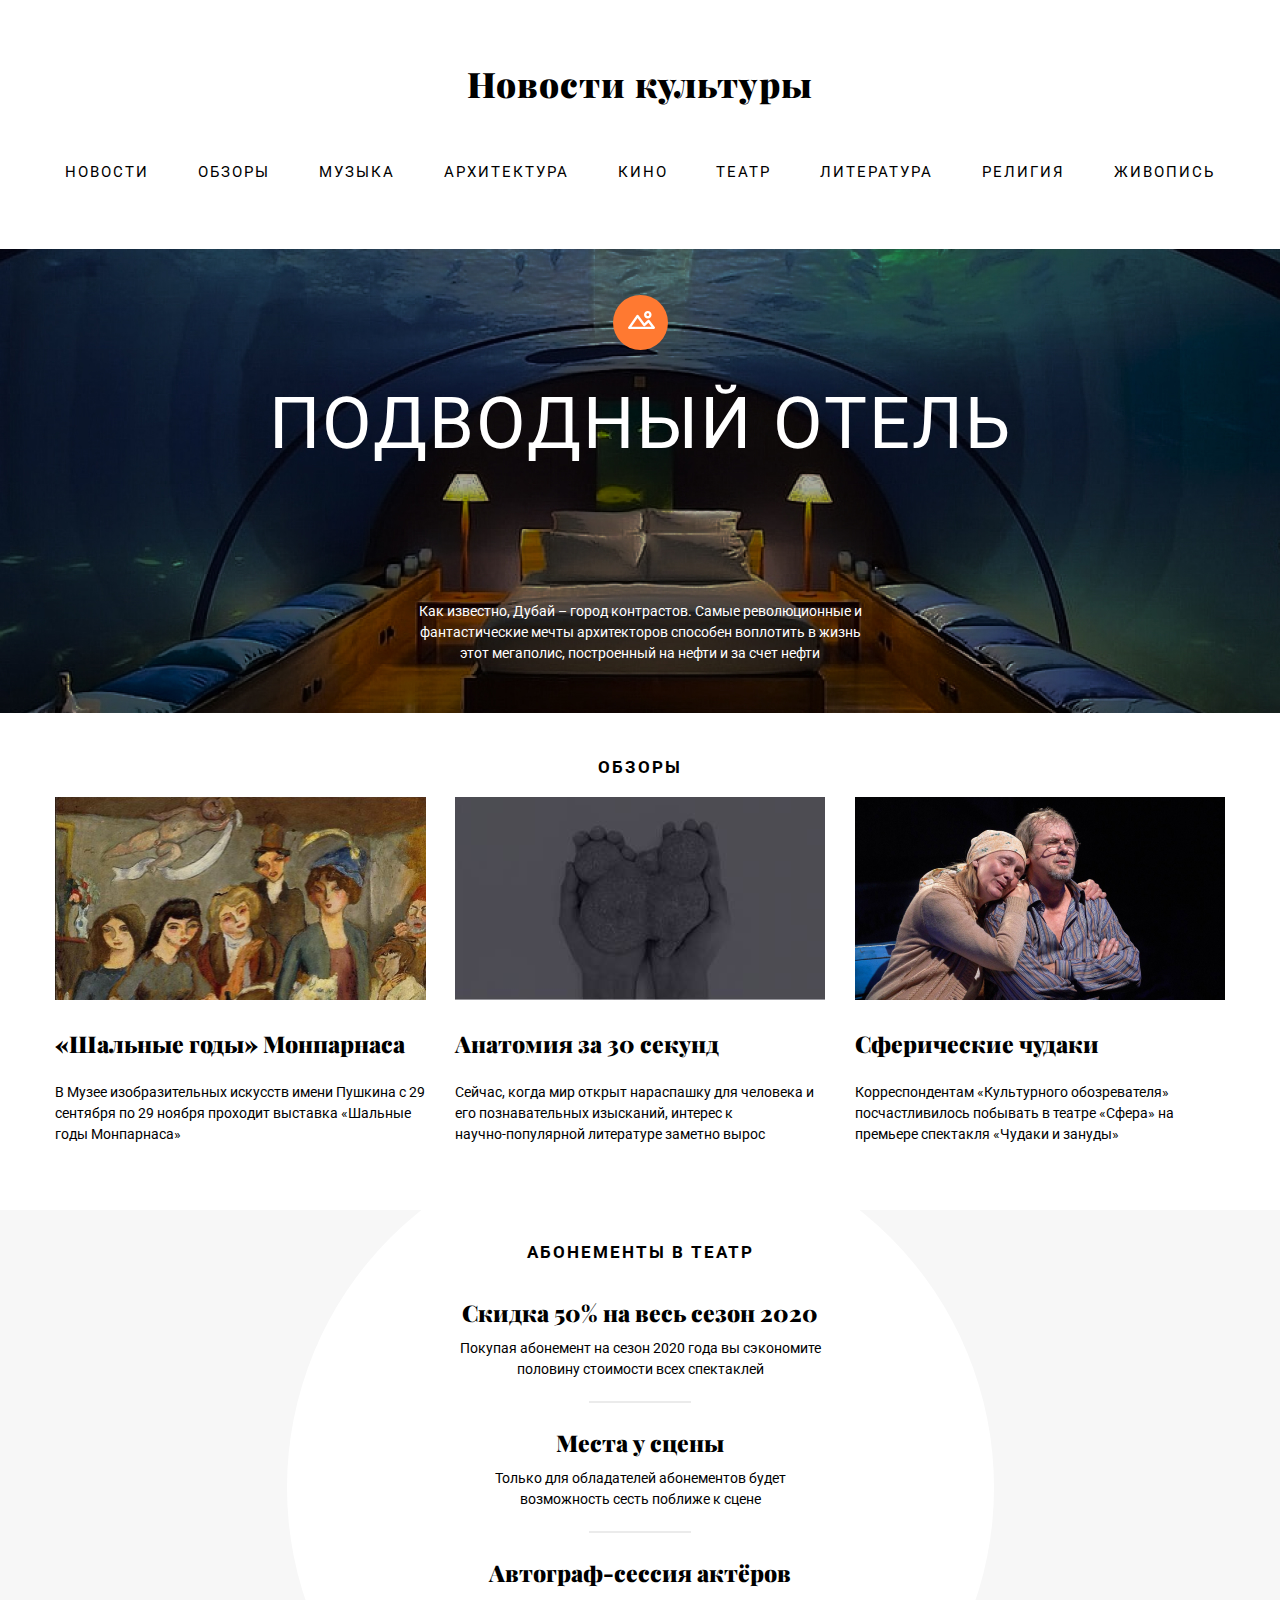
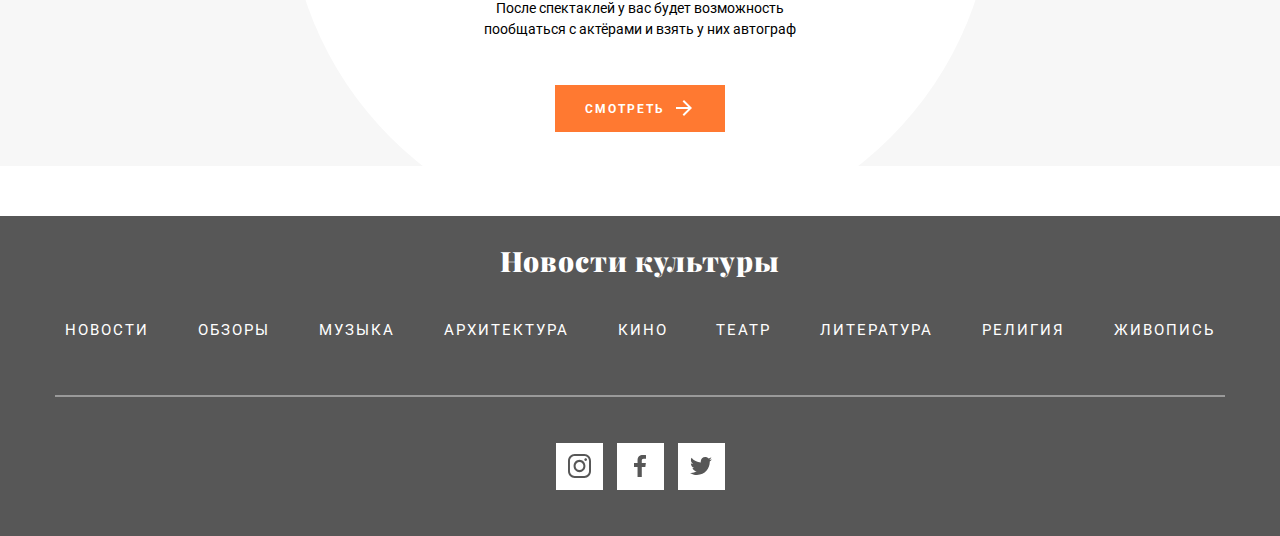
<file: index.html>
<!DOCTYPE html>
<html lang="ru">

<head>
  <meta charset="UTF-8">
  <meta name="viewport" content="width=device-width, initial-scale=1.0">
  <title>Новости культуры</title>
  <link href="https://fonts.googleapis.com/css?family=Playfair+Display:900&display=swap" rel="stylesheet">  
  <link href="https://fonts.googleapis.com/css?family=Roboto:400,700&display=swap" rel="stylesheet">
  <link href="https://fonts.googleapis.com/css?family=Raleway&display=swap" rel="stylesheet">
  <link rel="stylesheet" href="./css/normalize.css"> 
  <link rel="stylesheet" href="css/style.css">
</head>

<body>
  <header class="header">
    <a href="#"><h1>Новости культуры</h1></a>
    <nav role="navigation"> 
      <ul class="nav">
        <li><a href="#" class="nav-link">Новости</a></li>
        <li><a href="#" class="nav-link">Обзоры</a></li>
        <li><a href="#" class="nav-link">Музыка</a></li>
        <li><a href="#" class="nav-link">Архитектура</a></li>
        <li><a href="#" class="nav-link">Кино</a></li>
        <li><a href="#" class="nav-link">Театр</a></li>
        <li><a href="#" class="nav-link">Литература</a></li>
        <li><a href="#" class="nav-link">Религия</a></li>
        <li><a href="#" class="nav-link">Живопись</a></li>
      </ul>
    </nav>
  </header>
  <!-- /.header -->

  <main>
    <section class="main-news">
      <div class="main-news-wrap">
        <h2>Новое</h2>
        <img class="main-news-logo" src="img/hotel_logo.svg" alt="логотип отеля">
        <span class="main-news-title">Подводный отель</span>
        <p class="main-news-text">
          Как известно, Дубай – город контрастов. Самые революционные и фантастические мечты архитекторов способен воплотить в жизнь этот мегаполис, построенный на нефти и за счет нефти
        </p>
      </div>
    </section>
    <!-- /.main-news -->

    <div class="cont">
      <h2 class="heading-news">Обзоры</h2>
    </div>
    <section class="news">
      <div class="news-box">
        <div class="news-box-image">
          <img src="img/news-1.jpg" alt="news1">
        </div>
        <div class="news-box-text">
          <a href=""><h3 class="box-title">«Шальные годы» Монпарнаса</h3></a>
          <p class="text">В Музее изобразительных искусств имени Пушкина с 29 сентября по 29 ноября проходит выставка «Шальные годы Монпарнаса»</p>
        </div>
      </div>

      <div class="news-box">
        <div class="news-box-image">
          <img src="img/news-2.png" alt="news2">
        </div>
        <div class="news-box-text">
          <a href=""><h3 class="box-title">Анатомия за 30 секунд</h3></a>
          <p class="text">Сейчас, когда мир открыт нараспашку для человека и его познавательных изысканий, интерес к научно‑популярной литературе заметно вырос</p>
        </div>
      </div>
      
      <div class="news-box">
        <div class="news-box-image">
          <img src="img/news-3.jpg" alt="news3">
        </div>
        <div class="news-box-text">
          <a href=""><h3 class="box-title">Сферические чудаки</h3></a> 
          <p class="text">Корреспондентам «Культурного обозревателя» посчастливилось побывать в театре «Сфера» на премьере спектакля «Чудаки и зануды»</p>
        </div>
      </div>     
    </section>
    <!-- /.news -->

    <div class="wrapper">
      <section class="tickets">
        <h2 class="heading-tickets">Абонементы в театр</h2>
        <div class="advantage">
          <h3><a href="">Скидка 50% на весь сезон 2020</a></h3>
          <p class="ticket-text">Покупая абонемент на сезон 2020 года вы сэкономите половину стоимости всех спектаклей</p>
          <hr class="advantage-line">
        </div>
        <div class="advantage">
          <h3><a href="">Места у сцены</a></h3>
          <p class="ticket-text">Только для обладателей абонементов будет возможность сесть поближе к сцене</p>
          <hr class="advantage-line">
        </div>
        <div class="advantage">
          <h3><a href="">Автограф-сессия актёров</a></h3>
          <p class="ticket-text">После спектаклей у вас будет возможность пообщаться с актёрами и взять у них автограф</p>
        </div>
        <button class="button" name="button">Смотреть</button>
      </section>
      <!-- /.tickets -->
    </div>
    <!-- /.wrapper -->
  </main>

  <footer>
    <div class="footer-box">
      <a class="footer-heading" href="#">Новости культуры</a>
      <ul class="footer-menu">
        <li><a href="#">Новости</a></li>
        <li><a href="#">Обзоры</a></li>
        <li><a href="#">Музыка</a></li>
        <li><a href="#">Архитектура</a></li>
        <li><a href="#">Кино</a></li>
        <li><a href="#">Театр</a></li>
        <li><a href="#">Литература</a></li>
        <li><a href="#">Религия</a></li>
        <li><a href="#">Живопись</a></li>
      </ul>
      <hr class="footer-line">
      <ul class="socials-links">
        <li><a href="" target="_blank"><img class="socials-image" src="img/instagram_icon.svg" alt="instagram"></a></li>
        <li><a href="" target="_blank"><img class="socials-image" src="img/facebook_icon.svg" alt="facebook"></a></li>
        <li><a href="" target="_blank"><img class="socials-image" src="img/twitter_icon.svg" alt="twitter"></a></li>
      </ul>
    </div>  
  </footer>
  <!-- /.footer -->
</body>
</html>
</file>
<file: css/style.css>
*,
*:before,
*:after {
  box-sizing: border-box;
}

body {
  width: 100%;
  background-color: #ffffff;
}

.header {
  max-width: 1200px;
  margin: 0 auto;
  padding-top: 60px;
  padding-left: 15px;
  padding-right: 15px;
}

h1 {
  text-align: center;
  margin: 0;
  font-family: "Playfair Display";
  font-weight: 900;
  font-size: 35px;
  line-height: 47px;
  letter-spacing: 1px;
  color: #000000;
}

nav {
  max-width: 1170px;
  margin: auto;
  margin-top: 46px;
  margin-bottom: 46px;
}

.nav {
  overflow: auto;
  white-space: nowrap;

  max-width: 1170px;
  margin: 0;
  padding-left: 0;
  padding-bottom: 12px;
  display: flex;
  justify-content: space-between;
  align-items: center;

  /* padding-bottom: 58px; */
  font-family: "Roboto";
  font-weight: normal;
  text-transform: uppercase;
  font-size: 15px;
  line-height: 18px;
  letter-spacing: 2px;
  color: #000000;
}

.nav>li {
  list-style-type: none;
}

.nav-link {
  display: inline-block;
  text-align: center;
  padding: 10px;
}

a {
  text-decoration: none;
  color: #000000;
}

a:hover {
  color: #ff7931;
}
/* ================================================================ */

.main-news {
  margin: auto;
  max-width: 1440px;
  height: 464px;
  background: url(../img/underwater_hotel.jpg) top center no-repeat;
}

.main-news-wrap {
  position: relative;
  max-width: 1200px;
  padding-left: 15px;
  padding-right: 15px;
  margin: auto;
  display: flex;
  flex-direction: column;
  align-items: center;
}

.main-news-wrap>h2 {
  position: absolute;
  display: none;
}

.main-news-wrap:hover>h2 {
  display: block;
  margin: 0;
  left: 15px;
  padding: 5px 24px;
  background-color: #FF7931;
  font-family: "Raleway", sans-serif;
  font-weight: normal;
  font-size: 16px;
  line-height: 19px;
  text-transform: uppercase;
  letter-spacing: 2px;
  color: #ffffff;
}

.main-news-logo {
  margin-top: 46px;
  width: 55px;
  height: 55px;
}

.main-news-title {
  margin-top: 32px;
  padding-bottom: 125px;
  font-family: Roboto;
  font-weight: normal;
  font-size: 72px;
  line-height: 84px;
  text-align: center;
  letter-spacing: 2px;
  text-transform: uppercase;
  color: #ffffff;
}

.main-news-text {
  position: absolute;
  margin-top: 352px;
  width: 456px;
  font-family: Roboto;
  font-weight: normal;
  font-size: 14px;
  line-height: 21px;  /* or 150% */
  text-align: center;
  color: #ffffff;
}
/* ======================================================= */
.cont {
  display: flex;
  margin: auto;
  justify-content: center;
  max-width: 1170px;
  padding-top: 24px;
}
.heading-news {
  text-align: center;
  margin: 0;
  padding: 20px 0;
  font-family: Roboto;
  font-weight: bold;
  font-size: 17px;
  line-height: 20px;
  letter-spacing: 2px;
  text-transform: uppercase;
  color: #000000;
}

.news {
  display: flex;
  align-items: flex-start;
  margin: auto;
  padding: 0 15px;
  max-width: 1200px;
}
.news-box {
  width: 31.6666667%;
}

.news-box-image>img {
  width: 100%;
}

.news-box:not(:last-child) {
  margin-right: 2.5%;
}

.box-title {
  font-family: "Playfair Display";
  font-weight: 900;
  font-size: 23px;
  line-height: 31px;
}

.text {
  margin-top: 10px;
  font-family: Roboto;
  font-style: normal;
  font-weight: normal;
  font-size: 14px;
  line-height: 21px;  /* 150% */
  color: #000000;
}
/* ======================================================== */
.wrapper {
  position: relative;
  overflow: hidden;
  margin-top: 51px;
  margin-bottom: 50px;
  width: 100%;
  height: 556px;
  background-color: #f7f7f7;
  /* background-color: #cccccc; */
}

.tickets {
  display: flex;
  flex-direction: column;
  align-items: center;
  position: absolute;
  margin: auto;
  top: 0;
  bottom: 0;
  left: -350px;
  right: -350px;
  width: 707px;
  height: 707px;
  border-radius: 100%;
  background-color: #ffffff;
}

.heading-tickets {
  margin: 0 auto;
  text-align: center;
  padding-top: 108px;
  font-family: "Roboto";
  font-weight: bold;
  font-size: 17px;
  line-height: 20px;
  letter-spacing: 2px;
  text-transform: uppercase;
  color: #000000;
}

.advantage {
  text-align: center;
  width: 370px;
}

.advantage h3 {
  margin: 0 auto;
  text-align: center;
  margin-top: 24px;
  margin-bottom: 10px;
  font-family: "Playfair Display";
  font-weight: 900;
  font-size: 23px;
  line-height: 31px;
}

.advantage:first-of-type h3 {
  margin-top: 35px;
}

.ticket-text {
  margin: 0 auto;
  height: 63px;
  font-family: "Roboto";
  font-weight: normal;
  font-size: 14px;
  line-height: 21px;  /* 150%; */
  text-align: center;
  color: #000000;
}

.advantage-line {
  margin: 0 auto;
  width: 100px;
  opacity: 0.4;
  border: 1px solid rgba(0, 0, 0, 0.2);
  transform: rotate(0.1deg);
}

.button {
  vertical-align: middle;
  margin-top: 24px;
  padding: 11px 0 11px 30px;
  display: flex;
  align-items: center;
  font-family: "Roboto";
  font-weight: bold;
  font-size: 12px;
  line-height: 14px;
  letter-spacing: 2px;
  text-transform: uppercase;
  border: 0;
  color: #FFFFFF;
  background-color: #FF7931;
}

.button::after {
  content: " ";
  width: 24px;
  height: 25px;
  background-image: url(../img/arrow_forward.svg);
  background-size: 100%;
  background-repeat: no-repeat;
  margin-left: 7px;
  margin-right: 29px;
}

.button:hover {
  transform: scale(1.05);
}
/* ====================================================== */
footer {
  background: #575757;
  display: flex;
  justify-content: center;
}

.footer-box {
  width: 1170px;
  margin: 0 15px;
  display: flex;
  flex-direction: column;
  justify-content: center;
}

.footer-heading {
  text-align: center;
  margin-top: 26px;
  font-family: "Playfair Display";
  font-weight: 900;
  font-size: 28px;
  line-height: 37px;
  letter-spacing: 1px;
  color: #FFFFFF;
}

.footer-menu {
  max-width: 1170px;
  margin-left: 0;
  padding-left: 0;
  display: flex;
  flex-wrap: wrap;
  justify-content: space-between;
  align-items: center;
  margin-top: 32px;
  margin-bottom: 0;
  padding-bottom: 46px;
  font-family: "Roboto";
  font-weight: normal;
  text-transform: uppercase;
  font-size: 15px;
  line-height: 18px;
  letter-spacing: 2px;
  color: #ffffff;
}

.footer-menu>li {
  list-style-type: none;
}

.footer-menu>li>a {
  text-decoration: none;
  color: #ffffff;
  display: inline-block;
  text-align: center;
  padding: 10px;
}

.footer-menu>li>a:hover {
  color: #FF7931;
}

.footer-line {
  max-width: 1170px;
  margin: 0;
  opacity: 0.4;
  border: 1px solid #FFFFFF;
}

.socials-links {
  margin-left: 0;
  padding-left: 0;
  margin-top: 46px;
  margin-bottom: 46px;
  display: flex;
  justify-content: center;
}

.socials-links>li {
  list-style-type: none;
}

.socials-links>li>a {
  display: flex;
  width: 47px;
  height: 47px;
  text-decoration: none;
  background-color: #ffffff;
}

.socials-links>li>a:hover {
  background-color: #FF7931;
}

.socials-links>li:not(:last-child)>a {
  margin-right: 14px;
}

.socials-image {
  margin: auto;
}
</file>
